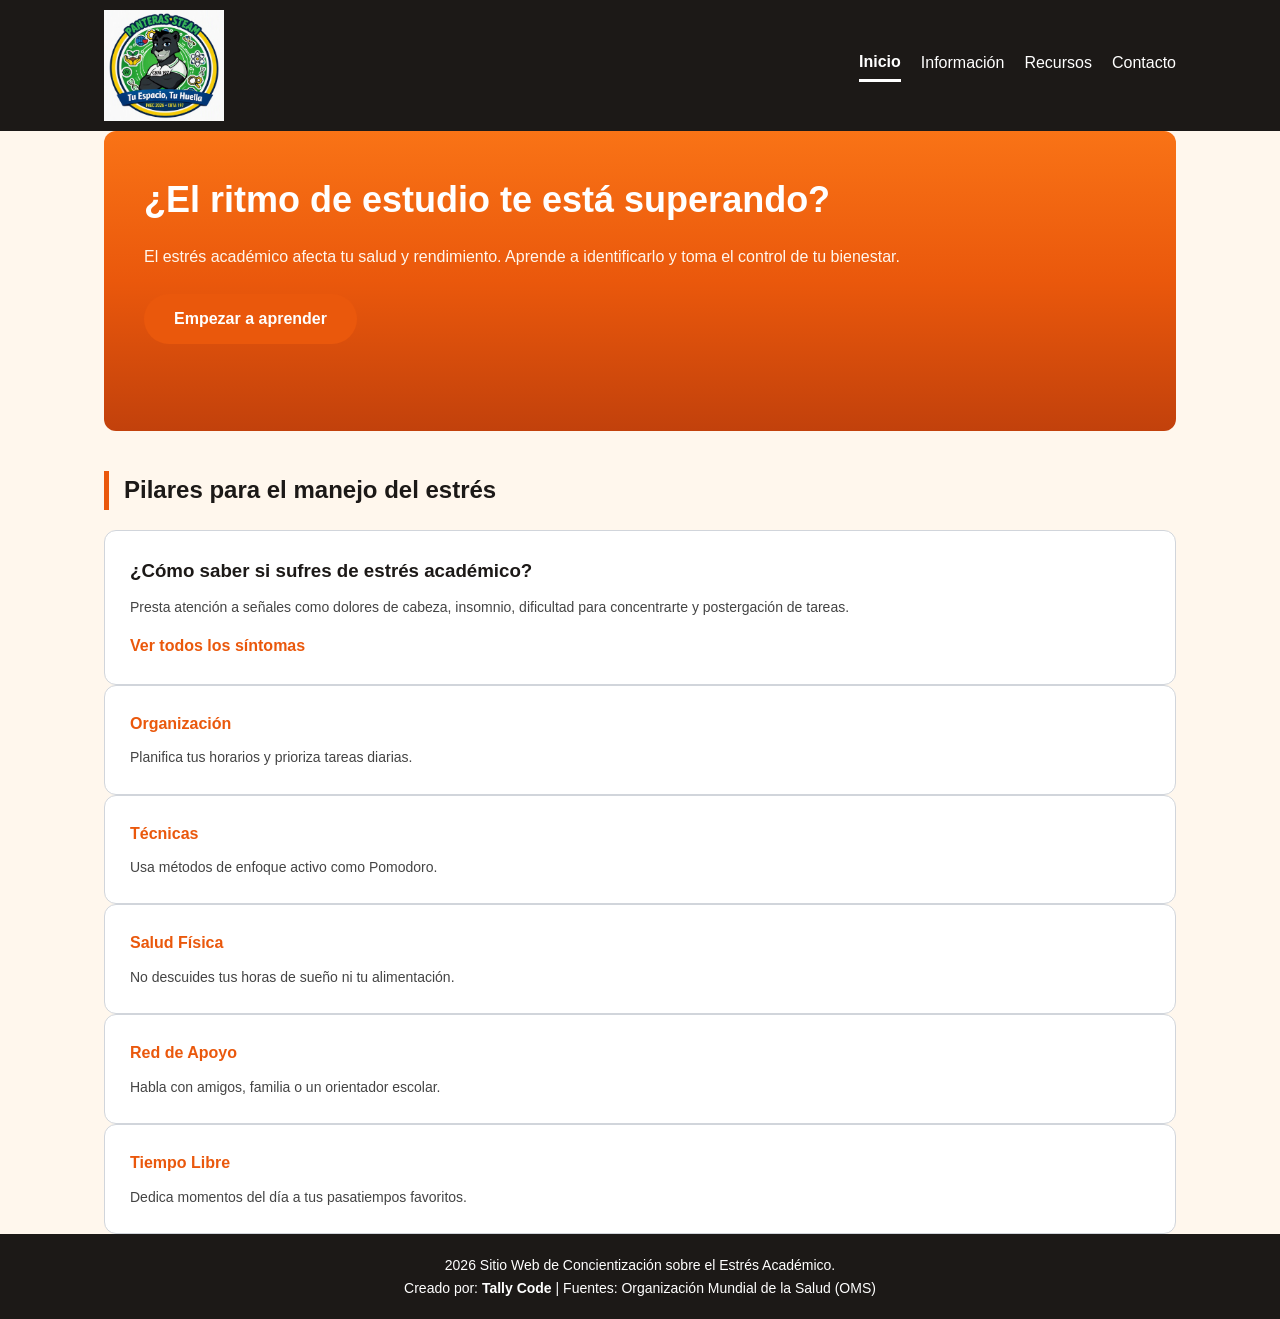
<file: index.html>
<!DOCTYPE html>
<html lang="es">
<head>
    <meta charset="UTF-8">
    <meta name="viewport" content="width=device-width, initial-scale=1.0">
    <title>Estrés Académico - Inicio</title>
    <link rel="stylesheet" href="CSS/styles.css">
</head>
<body>
<header>
    <div class="container">
        <img src="img/logocbta.jpeg" alt="Logo oficial" class="logo">
        <input type="checkbox" id="check-menu">
        <label for="check-menu" class="btn-menu">☰</label>
        <nav class="nav">
            <a href="index.html" class="active">Inicio</a>
            <a href="informacion.html">Información</a>
            <a href="Recursos.html">Recursos</a>
            <a href="contacto.html">Contacto</a>
        </nav>
    </div>
</header>
    <main class="container">
        <section class="hero">
            <div class="hero-content">
                <h1>¿El ritmo de estudio te está superando?</h1>
                <p>El estrés académico afecta tu salud y rendimiento. Aprende a identificarlo y toma el control de tu bienestar.</p>
                <a href="informacion.html" class="btn">Empezar a aprender</a>
            </div>
            <div class="hero-img"></div>
        </section>
        <section>
            <h2 class="section-title">Pilares para el manejo del estrés</h2>
            <div class="grid-collage">

                <div class="card large pilar-principal">
                    <h3>¿Cómo saber si sufres de estrés académico?</h3>
                    <p>Presta atención a señales como dolores de cabeza, insomnio, dificultad para concentrarte y postergación de tareas.</p>
                    <a href="informacion.html">Ver todos los síntomas</a>
                </div>
                <div class="card pilar-1">
                    <h4>Organización</h4>
                    <p>Planifica tus horarios y prioriza tareas diarias.</p>
                </div>
                <div class="card pilar-2">
                    <h4>Técnicas</h4>
                    <p>Usa métodos de enfoque activo como Pomodoro.</p>
                </div>
                <div class="card pilar-3">
                    <h4>Salud Física</h4>
                    <p>No descuides tus horas de sueño ni tu alimentación.</p>
                </div>
                <div class="card pilar-4">
                    <h4>Red de Apoyo</h4>
                    <p>Habla con amigos, familia o un orientador escolar.</p>
                </div>
                <div class="card pilar-5">
                    <h4>Tiempo Libre</h4>
                    <p>Dedica momentos del día a tus pasatiempos favoritos.</p>
                </div>
            </div>
        </section>
    </main>
    <footer>
        <div class="container">
            <p> 2026 Sitio Web de Concientización sobre el Estrés Académico.</p>
            <p>Creado por: <strong>Tally Code</strong> | Fuentes: Organización Mundial de la Salud (OMS)</p>
        </div>
    </footer>
</body>
</html>
</file>
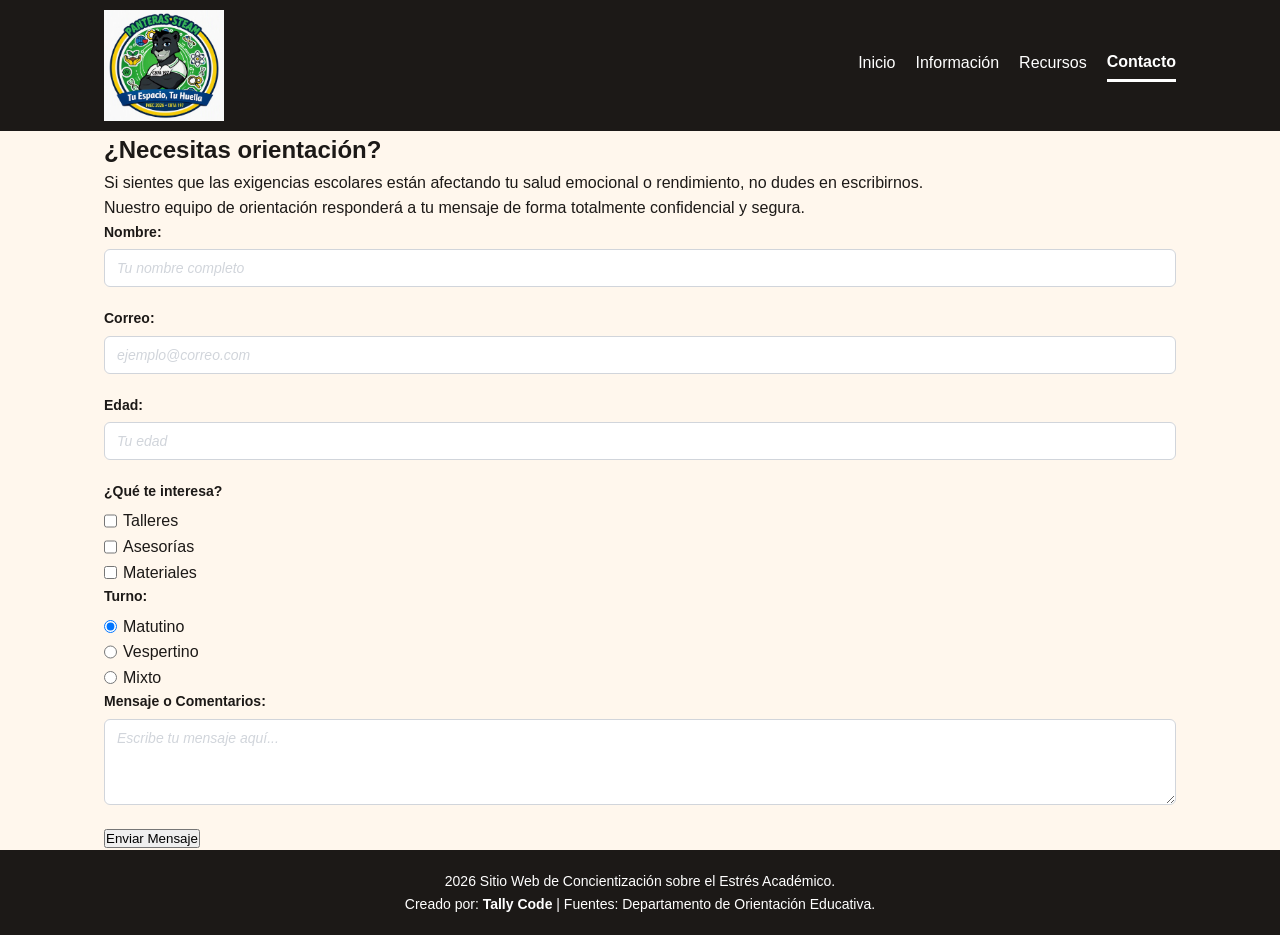
<file: contacto.html>
<!DOCTYPE html>
<html lang="es">
<head>
    <meta charset="UTF-8">
    <meta name="viewport" content="width=device-width, initial-scale=1.0">
    <title>Estrés Académico - Contacto</title>
    <link rel="stylesheet" href="CSS/styles.css">
</head>
<body>
<header>
    <div class="container">
        <img src="img/logocbta.jpeg" alt="Logo oficial" class="logo">
        <input type="checkbox" id="check-menu">
        <label for="check-menu" class="btn-menu">☰</label>
        <nav class="nav">
            <a href="index.html">Inicio</a>
            <a href="informacion.html">Información</a>
            <a href="Recursos.html">Recursos</a>
            <a href="contacto.html" class="active">Contacto</a>
        </nav>
    </div>
</header>
    <main class="container contacto-layout">
        
   
        <section class="contacto-info">
            <h2>¿Necesitas orientación?</h2>
            <p>Si sientes que las exigencias escolares están afectando tu salud emocional o rendimiento, no dudes en escribirnos.</p>
            <p>Nuestro equipo de orientación responderá a tu mensaje de forma totalmente confidencial y segura.</p>
        </section>
        <section class="contacto-form-container">
            <form action="#" method="POST" class="formulario-tarjeta"> 
                <div class="form-row">
                    <div class="form-group">
                        <label for="nombre">Nombre:</label>
                        <input type="text" id="nombre" name="nombre" placeholder="Tu nombre completo" required>
                    </div>
                    <div class="form-group">
                        <label for="correo">Correo:</label>
                        <input type="email" id="correo" name="correo" placeholder="ejemplo@correo.com" required>
                    </div>
                </div>
                <div class="form-group">
                    <label for="edad">Edad:</label>
                    <input type="number" id="edad" name="edad" min="12" max="99" placeholder="Tu edad">
                </div>   
                <div class="form-group-options">
                    <p class="label-mock">¿Qué te interesa?</p>
                    <div class="options-inline">
                        <label><input type="checkbox" name="interes" value="talleres"> Talleres</label>
                        <label><input type="checkbox" name="interes" value="asesoria"> Asesorías</label>
                        <label><input type="checkbox" name="interes" value="material"> Materiales</label>
                    </div>
                </div>
                <div class="form-group-options">
                    <p class="label-mock">Turno:</p>
                    <div class="options-inline">
                        <label><input type="radio" name="turno" value="matutino" checked> Matutino</label>
                        <label><input type="radio" name="turno" value="vespertino"> Vespertino</label>
                        <label><input type="radio" name="turno" value="mixto"> Mixto</label>
                    </div>
                </div>
                <div class="form-group">
                    <label for="mensaje">Mensaje o Comentarios:</label>
                    <textarea id="mensaje" name="mensaje" rows="4" placeholder="Escribe tu mensaje aquí..."></textarea>
                </div>
                <div class="form-actions">
                    <button type="submit" class="btn-enviar">Enviar Mensaje</button>
                </div>
            </form>
        </section>
    </main>
    <footer>
        <div class="container">
            <p> 2026 Sitio Web de Concientización sobre el Estrés Académico.</p>
            <p>Creado por: <strong>Tally Code</strong> | Fuentes: Departamento de Orientación Educativa.</p>
        </div>
    </footer>
</body>
</html>
</file>
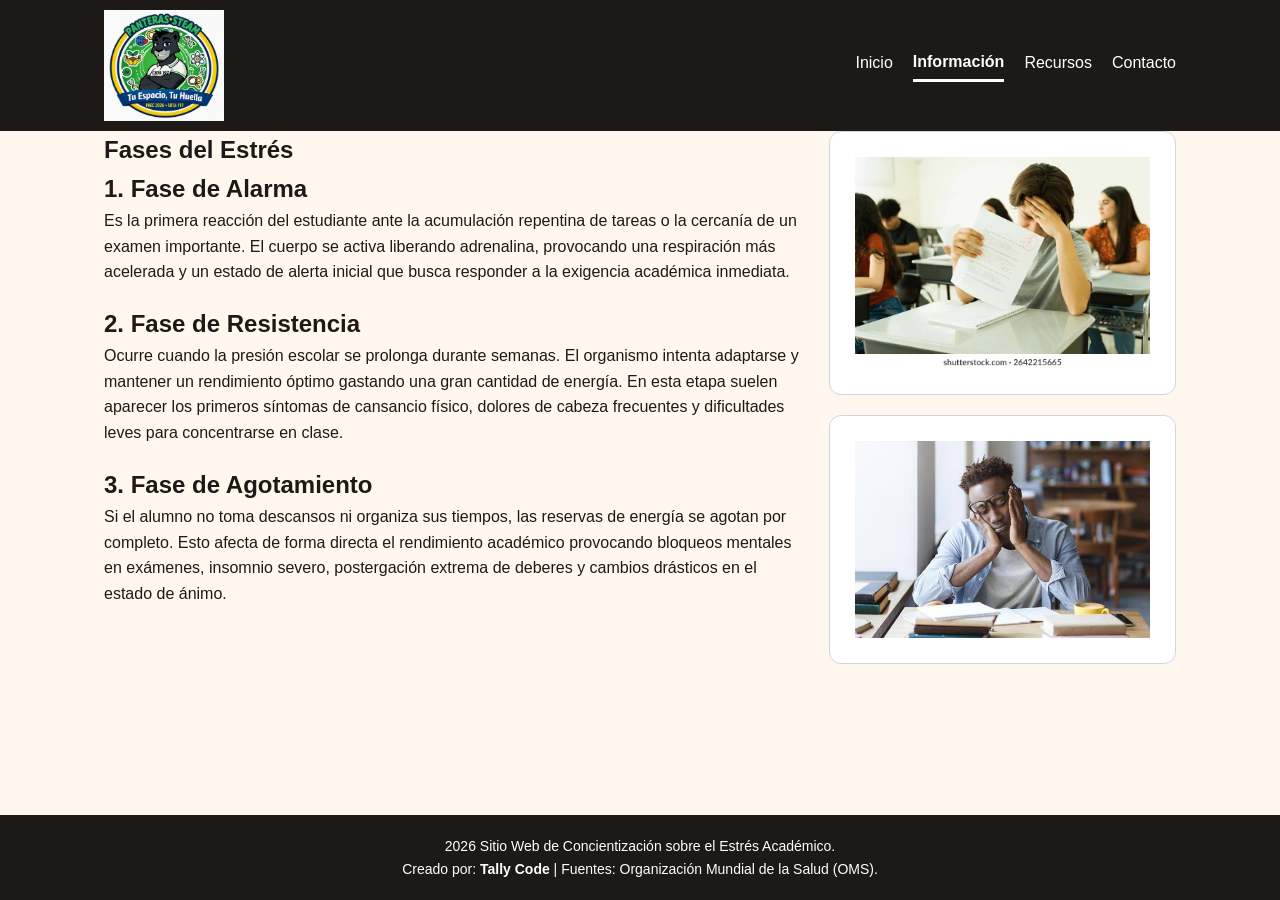
<file: informacion.html>
<!DOCTYPE html>
<html lang="es">
<head>
    <meta charset="UTF-8">
    <meta name="viewport" content="width=device-width, initial-scale=1.0">
    <title>Estrés Académico - Información</title>
    <link rel="stylesheet" href="CSS/styles.css">
</head>
<body>
<header>
    <div class="container">
        <img src="img/logocbta.jpeg" alt="Logo oficial" class="logo">
        <input type="checkbox" id="check-menu">
        <label for="check-menu" class="btn-menu">☰</label>
  
        <nav class="nav">
            <a href="index.html">Inicio</a>
            <a href="informacion.html" class="active">Información</a>
            <a href="Recursos.html">Recursos</a>
            <a href="contacto.html">Contacto</a>
        </nav>
    </div>
</header>
    <main class="container flex-layout">
        <article class="double-scale">
            <h1>Fases del Estrés</h1>
            <section class="form-group">
                <h2>1. Fase de Alarma</h2>
                <p>Es la primera reacción del estudiante ante la acumulación repentina de tareas o la cercanía de un examen importante. El cuerpo se activa liberando adrenalina, provocando una respiración más acelerada y un estado de alerta inicial que busca responder a la exigencia académica inmediata.</p>
            </section>
            <section class="form-group">
                <h2>2. Fase de Resistencia</h2>
                <p>Ocurre cuando la presión escolar se prolonga durante semanas. El organismo intenta adaptarse y mantener un rendimiento óptimo gastando una gran cantidad de energía. En esta etapa suelen aparecer los primeros síntomas de cansancio físico, dolores de cabeza frecuentes y dificultades leves para concentrarse en clase.</p>
            </section>

            <section class="form-group">
                <h2>3. Fase de Agotamiento</h2>
                <p>Si el alumno no toma descansos ni organiza sus tiempos, las reservas de energía se agotan por completo. Esto afecta de forma directa el rendimiento académico provocando bloqueos mentales en exámenes, insomnio severo, postergación extrema de deberes y cambios drásticos en el estado de ánimo.</p>
            </section>
        </article>
        <aside class="side-column">    
            <div class="card">
                <img src="img/estud.jpg" alt="Imagen Derecha Superior de Alarma">
            </div>
            <div class="card">
                <img src="img/stud 2.jpg" alt="Imagen Derecha Inferior de Agotamiento">
            </div>
        </aside>
    </main>
    <footer>
        <div class="container">
            <p> 2026 Sitio Web de Concientización sobre el Estrés Académico.</p>
            <p>Creado por: <strong>Tally Code</strong> | Fuentes: Organización Mundial de la Salud (OMS).</p>
        </div>
    </footer>
</body>
</html>
</file>
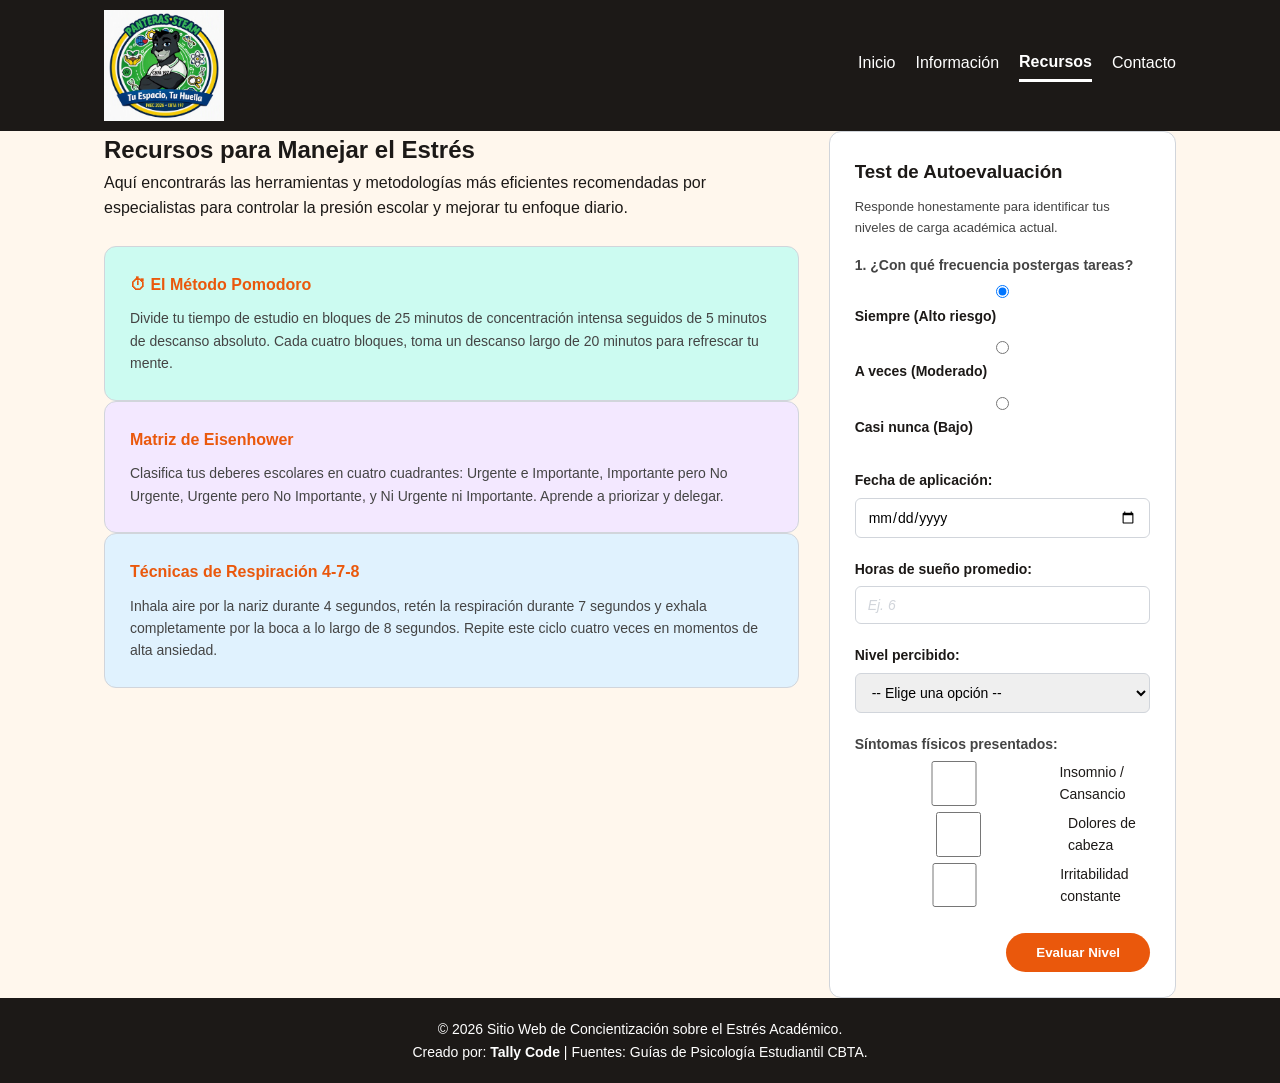
<file: Recursos.html>
<!DOCTYPE html>
<html lang="es">
<head>
    <meta charset="UTF-8">
    <meta name="viewport" content="width=device-width, initial-scale=1.0">
    <title>Estrés Académico - Recursos</title>
    <link rel="stylesheet" href="CSS/styles.css">
</head>
<body>
<header>
    <div class="container">
        <img src="img/logocbta.jpeg" alt="Logo oficial" class="logo">
        <input type="checkbox" id="check-menu">
        <label for="check-menu" class="btn-menu">☰</label>    
        <nav class="nav">
            <a href="index.html">Inicio</a>
            <a href="informacion.html">Información</a>
            <a href="Recursos.html" class="active">Recursos</a>
            <a href="contacto.html">Contacto</a>
        </nav>
    </div>
</header>
    <main class="container flex-layout">
        <article class="double-scale">
            <h1>Recursos para Manejar el Estrés</h1>
            <p style="margin-bottom: 25px;">Aquí encontrarás las herramientas y metodologías más eficientes recomendadas por especialistas para controlar la presión escolar y mejorar tu enfoque diario.</p> 
            <div class="grid" style="grid-template-columns: 1fr; gap: 15px;">
                <div class="card bg-pilar-2">
                    <h4>⏱ El Método Pomodoro</h4>
                    <p>Divide tu tiempo de estudio en bloques de 25 minutos de concentración intensa seguidos de 5 minutos de descanso absoluto. Cada cuatro bloques, toma un descanso largo de 20 minutos para refrescar tu mente.</p>
                </div>

                <div class="card bg-pilar-3">
                    <h4> Matriz de Eisenhower</h4>
                    <p>Clasifica tus deberes escolares en cuatro cuadrantes: Urgente e Importante, Importante pero No Urgente, Urgente pero No Importante, y Ni Urgente ni Importante. Aprende a priorizar y delegar.</p>
                </div>

                <div class="card bg-pilar-4">
                    <h4> Técnicas de Respiración 4-7-8</h4>
                    <p>Inhala aire por la nariz durante 4 segundos, retén la respiración durante 7 segundos y exhala completamente por la boca a lo largo de 8 segundos. Repite este ciclo cuatro veces en momentos de alta ansiedad.</p>
                </div>
            </div>
        </article>

        <aside class="side-column">
            <div class="card">
                <h3> Test de Autoevaluación</h3>
                <p style="margin-bottom: 15px; font-size: 13px;">Responde honestamente para identificar tus niveles de carga académica actual.</p>
                
                <form action="#" method="POST">
                    
                    <div class="form-group">
                        <p class="label-mock">1. ¿Con qué frecuencia postergas tareas?</p>
                        <div class="form-group" style="margin-bottom: 5px;">
                            <label><input type="radio" name="trivia1" value="siempre" checked> Siempre (Alto riesgo)</label>
                        </div>
                        <div class="form-group" style="margin-bottom: 5px;">
                            <label><input type="radio" name="trivia1" value="algunas"> A veces (Moderado)</label>
                        </div>
                        <div class="form-group" style="margin-bottom: 5px;">
                            <label><input type="radio" name="trivia1" value="nunca"> Casi nunca (Bajo)</label>
                        </div>
                    </div>

                    <div class="form-group">
                        <label for="fecha-test">Fecha de aplicación:</label>
                        <input type="date" id="fecha-test" name="fecha_test" required>
                    </div>

                    <div class="form-group">
                        <label for="horas-sueno">Horas de sueño promedio:</label>
                        <input type="number" id="horas-sueno" name="horas_sueno" min="1" max="24" placeholder="Ej. 6" required>
                    </div>

                    <div class="form-group">
                        <label for="nivel-ansiedad">Nivel percibido:</label>
                        <select id="nivel-ansiedad" name="nivel_ansiedad" required>
                            <option value="" disabled selected>-- Elige una opción --</option>
                            <option value="bajo">Leve / Controlable</option>
                            <option value="medio">Moderado / Estresado</option>
                            <option value="alto">Grave / Saturado</option>
                        </select>
                    </div>

                    <div class="form-group">
                        <p class="label-mock">Síntomas físicos presentados:</p>
                        <div class="options-inline" style="flex-direction: column; align-items: flex-start; gap: 5px;">
                            <label><input type="checkbox" name="sintoma" value="insomnio"> Insomnio / Cansancio</label>
                            <label><input type="checkbox" name="sintoma" value="jaqueca"> Dolores de cabeza</label>
                            <label><input type="checkbox" name="sintoma" value="irritable"> Irritabilidad constante</label>
                        </div>
                    </div>

                    <div style="text-align: right; margin-top: 15px;">
                        <button type="submit" class="btn">Evaluar Nivel</button>
                    </div>

                </form>
            </div>
        </aside>

    </main>

    <footer>
        <div class="container">
            <p>&copy; 2026 Sitio Web de Concientización sobre el Estrés Académico.</p>
            <p>Creado por: <strong>Tally Code</strong> | Fuentes: Guías de Psicología Estudiantil CBTA.</p>
        </div>
    </footer>
</body>
</html>
</file>
<file: CSS/styles.css>
:root {
    --principal: #EA580C;
    --oscuro: #1C1917;
    --claro: #FFF7ED;
    --blanco: #FFFFFF;
    --gris: #D1D5DB;
    --fuente: 'Verdana', sans-serif;
}


* { margin: 0; padding: 0; box-sizing: border-box; }

body {
    font-family: var(--fuente);
    background: var(--claro);
    color: var(--oscuro);
    display: flex;
    flex-direction: column;
    min-height: 100vh;
    line-height: 1.6;
}

.container {
    max-width: 1200px;
    margin: 0 auto;
    padding: 0 5%;
    width: 100%;
}

main { flex: 1; padding: 40px 0; }
header {
    position: sticky; top: 0; z-index: 1000;
    background: var(--oscuro);
    padding: 10px 0;
}

header .container, .nav, .flex, .row, .options {
    display: flex;
    gap: 20px;
    align-items: center;
}

header .container { justify-content: space-between; }
.logo { max-width: 120px; height: auto; display: block; }

.nav a {
    color: var(--blanco);
    text-decoration: none;
    padding-bottom: 5px;
    transition: 0.3s;
}
.nav a:hover { opacity: 0.8; }
.nav a.active { border-bottom: 3px solid var(--blanco); font-weight: bold; }


.btn-menu, #check-menu {
    display: none;
}


@media (max-width: 768px) {

    .btn-menu {
        display: block;
        color: var(--blanco);
        font-size: 28px;
        cursor: pointer;
        user-select: none;
    }

   
    .nav {
        display: none;
        flex-direction: column;
        align-items: stretch;
        position: absolute;
        top: 100%; left: 0; width: 100%;
        background: var(--oscuro);
        padding: 20px;
        gap: 15px;
        box-shadow: 0 10px 15px rgba(0, 0, 0, 0.2);
    }

   
    #check-menu:checked ~ .nav {
        display: flex;
    }

    header .container, .nav, .flex, .hero, .row, .options { flex-direction: column; align-items: stretch; }
    .grid { grid-template-columns: 1fr; }
    .span-2 { grid-column: span 1; grid-row: span 1; }
    .hero-img { height: 200px; }
}

@keyframes fadeIn {
    from { opacity: 0; transform: translateY(-10px); }
    to { opacity: 1; transform: translateY(0); }
}


.hero {
    background: linear-gradient(to bottom, #f97316, var(--principal), #c2410c);
    border-radius: 12px; overflow: hidden; margin-bottom: 40px; min-height: 300px;
    animation: fadeIn 1s ease-out;
}
.hero-content { padding: 40px; display: flex; flex-direction: column; justify-content: center; }
.hero h1 { color: var(--blanco); font-size: 36px; margin-bottom: 15px; }
.hero p { color: var(--claro); margin-bottom: 25px; }
.hero-img { background: url('../img/algo.jpg') center/cover no-repeat; }


.section-title {
    font-size: 24px; margin: 40px 0 20px 0;
    border-left: 5px solid var(--principal); padding-left: 15px;
}

.btn {
    display: inline-block; background: var(--principal); color: var(--blanco);
    text-decoration: none; padding: 12px 30px; font-weight: bold;
    border-radius: 25px; transition: 0.3s; align-self: flex-start; border: none; cursor: pointer;
}
.btn:hover { background: #c2410c; }

 
.card {
    background: var(--blanco); padding: 25px;
    border-radius: 12px; border: 1px solid var(--gris);
    transition: 0.3s ease; overflow: hidden;
}
.card:hover { transform: translateY(-5px); border-color: var(--principal); box-shadow: 0 10px 20px rgba(0,0,0,0.05); }
.card h3, .card h4 { margin-bottom: 10px; }
.card h4 { color: var(--principal); }
.card p { font-size: 14px; color: #444; }
.card a { display: inline-block; margin-top: 15px; color: var(--principal); font-weight: bold; text-decoration: none; }
.card a:hover { text-decoration: underline; }
.card img { width: 100%; height: 100%; object-fit: cover; display: block; }


.flex-layout { 
    display: flex !important;
    flex-direction: row;
    gap: 30px; 
    align-items: flex-start; 
    width: 100%;
}
.flex-layout > .double-scale { 
    flex: 2; 
    min-width: 0;
}
.flex-layout > .side-column { 
    flex: 1; 
    display: flex;
    flex-direction: column;
    gap: 20px;
    min-width: 280px; 
}


.span-2 { grid-column: span 2; grid-row: span 2; }


.bg-pilar-1 { background-color: #ffedd5; }
.bg-pilar-2 { background-color: #ccfbf1; }
.bg-pilar-3 { background-color: #f3e8ff; }
.bg-pilar-4 { background-color: #e0f2fe; }
.bg-pilar-5 { background-color: #fef08a; }


.form-group { margin-bottom: 20px; display: flex; flex-direction: column; }
.form-group label, .label-mock { font-size: 14px; font-weight: bold; margin-bottom: 6px; }

.form-group input, .form-group textarea, .form-group select {
    width: 100%; padding: 10px 12px; font-size: 14px;
    border: 1px solid var(--gris); border-radius: 6px; font-family: var(--fuente);
    transition: 0.3s;
}

.form-group input:focus, .form-group textarea:focus, .form-group select:focus {
    outline: none; border-color: var(--principal); box-shadow: 0 0 0 3px rgba(234, 88, 12, 0.15);
}
.form-row > *, .options-inline label { flex: 1; }
.options-inline label { font-weight: normal; cursor: pointer; display: flex; gap: 6px; }

::placeholder { color: var(--gris); font-style: italic; }


footer { background: var(--oscuro); color: var(--blanco); text-align: center; padding: 20px 0; font-size: 14px; }


@media (max-width: 768px) {
    header .container, nav, .flex-layout, .hero, .form-row, .options-inline { flex-direction: column; align-items: stretch; }
    .grid { grid-template-columns: 1fr; }
    .span-2 { grid-column: span 1; grid-row: span 1; }
    .hero-img { height: 200px; }
}
</file>
